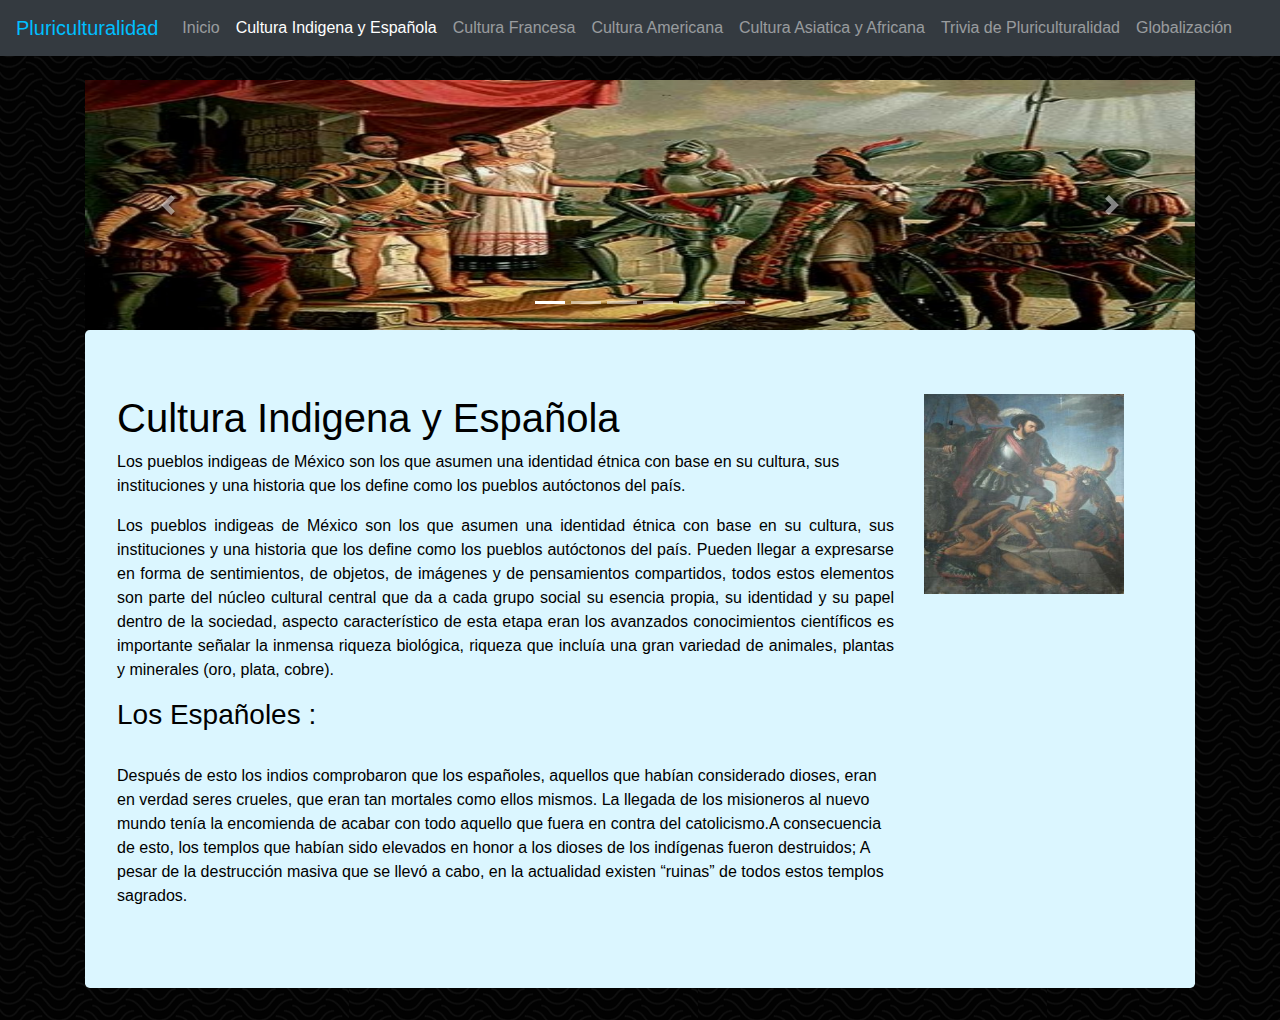
<file: bloque1.html>
<!DOCTYPE html>
<html lang="es">

<head>
    <meta charset="UTF-8">
    <meta name="viewport" content="width=device-width, initial-scale=1.0">
    <meta http-equiv="X-UA-Compatible" content="ie=edge">
    <title>Pluriculturalidad</title>
    <link href="css/bootstrap.min.css" rel="stylesheet">
    <link href="css/estilos.css" rel="stylesheet">
    <script type="text/javascript" src="js/iconwc.js"></script>
    <script type="text/javascript" src="js/evaluacion.js"></script>

</head>

<body>
    <audio src="media/audio1.mpeg" autoplay loop></audio>
    <nav class="navbar navbar-expand-md navbar-dark bg-dark mb-4">
        <a class="navbar-brand" href="index.html">Pluriculturalidad</a>
        <button class="navbar-toggler" type="button" data-toggle="collapse" data-target="#navbarCollapse"
            aria-controls="navbarCollapse" aria-expanded="false" aria-label="Toggle navigation">
            <span class="navbar-toggler-icon"></span>
            <span class="sr-only">Este botón despliega la barra de navegación.</span>
        </button>
        <div id="navbarCollapse" class="collapse navbar-collapse">
            <ul class="navbar-nav mr-auto">
                <li class="nav-item ">
                    <a class="nav-link" href="index.html">Inicio</a>
                </li>
                <li class="nav-item active">
                    <a class="nav-link" href="bloque1.html">Cultura Indigena y Española</a>
                </li>
                <li class="nav-item">
                    <a class="nav-link" href="bloque2.html">Cultura Francesa</a>
                </li>
                <li class="nav-item">
                    <a class="nav-link" href="bloque3.html">Cultura Americana</a>
                </li>
                <li class="nav-item">
                    <a class="nav-link" href="bloque4.html">Cultura Asiatica y Africana</a>
                </li>
                <li class="nav-item">
                    <a class="nav-link" href="bloque5.html">Trivia de Pluriculturalidad</a>
                </li>
                <li class="nav-item">
                    <a class="nav-link" href="bloque6.html">Globalización</a>
                </li>
            </ul>
        </div>
    </nav>

    <div class="container">

        <div id="carouselExampleIndicators" class="carousel slide" data-ride="carousel">
            <ol class="carousel-indicators">
                <li data-target="#carouselExampleIndicators" data-slide-to="0" class="active"></li>
                <li data-target="#carouselExampleIndicators" data-slide-to="1"></li>
                <li data-target="#carouselExampleIndicators" data-slide-to="2"></li>
                <li data-target="#carouselExampleIndicators" data-slide-to="3"></li>
                <li data-target="#carouselExampleIndicators" data-slide-to="4"></li>
                <li data-target="#carouselExampleIndicators" data-slide-to="5"></li>
            </ol>
            <div class="carousel-inner">
                <div class="carousel-item active">
                    <img class="d-block w-100" src="./img/Bloque1/imagen1.jpg" width="250" height="250" alt="First slide">
                </div>
                <div class="carousel-item">
                    <img class="d-block w-100" src="./img/Bloque1/imagen2.jpg" width="250" height="250"
                        alt="Second slide">
                </div>
                <div class="carousel-item">
                    <img class="d-block w-100" src="./img/Bloque1/imagen3.jpg" width="250" height="250" alt="Third slide">
                </div>
                <div class="carousel-item">
                    <img class="d-block w-100" src="./img/Bloque1/imagen4.jpg" width="250" height="250" alt="four slide">
                </div>
                <div class="carousel-item">
                    <img class="d-block w-100" src="./img/Bloque1/imagen5.jpg" width="250" height="250" alt="five slide">
                </div>
                <div class="carousel-item">
                    <img class="d-block w-100" src="./img/Bloque1/imagen6.jpg" width="250" height="250" alt="four slide">
                </div>
            </div>
            <a class="carousel-control-prev" href="#carouselExampleIndicators" role="button" data-slide="prev">
                <span class="carousel-control-prev-icon" aria-hidden="true"></span>
                <span class="sr-only">Previous</span>
            </a>
            <a class="carousel-control-next" href="#carouselExampleIndicators" role="button" data-slide="next">
                <span class="carousel-control-next-icon" aria-hidden="true"></span>
                <span class="sr-only">Next</span>
            </a>
        </div>


        <div class="jumbotron">
            <div class="row">
                <div class="col-md-9">
                    <h1>Cultura Indigena y Española</h1>
                    <p>
                        Los pueblos indigeas de México son los que asumen una identidad étnica
                        con base en su cultura, sus instituciones y una historia que los define
                        como los pueblos autóctonos del país.
                        <br>
                    </p>
                    <p class="text-justify">
                        Los pueblos indigeas de México son los que asumen una identidad étnica con base en su cultura,
                        sus instituciones y una historia que los define como los pueblos autóctonos del país. Pueden
                        llegar a expresarse en forma de sentimientos, de objetos, de imágenes y de pensamientos
                        compartidos, todos estos elementos son parte del núcleo cultural central que da a cada grupo
                        social su esencia propia, su identidad y su papel dentro de la sociedad, aspecto característico
                        de esta etapa eran los avanzados conocimientos científicos es importante señalar la inmensa
                        riqueza biológica, riqueza que incluía una gran variedad de animales, plantas y minerales (oro,
                        plata, cobre).
                    </p>
                    <p class="text-justify">
                        <h3>Los Españoles :</h3> <br>
                        Después de esto los indios comprobaron que los españoles, aquellos que habían considerado
                        dioses, eran en verdad seres crueles, que eran tan mortales como ellos mismos. La llegada de los
                        misioneros al nuevo mundo tenía la encomienda de acabar con todo aquello
                        que fuera en contra del catolicismo.A consecuencia de esto, los templos que habían sido elevados
                        en honor a los dioses de los indígenas fueron destruidos; A pesar de la destrucción masiva que
                        se llevó a cabo, en la actualidad existen “ruinas” de todos estos templos sagrados.
                    </p>
                </div>
                <div class="col-md-3">
                    <img src="img/la conquista.jpg" width="200" height="200" hspace=0>
                </div>
            </div>
        </div>

    </div>
    <!-- area de scripts -->
    <script src="js/jquery-3.3.1.min.js"></script>
    <script src="js/popper.min.js"></script>
    <script src="js/bootstrap.min.js"></script>
</body>

</html>
</file>
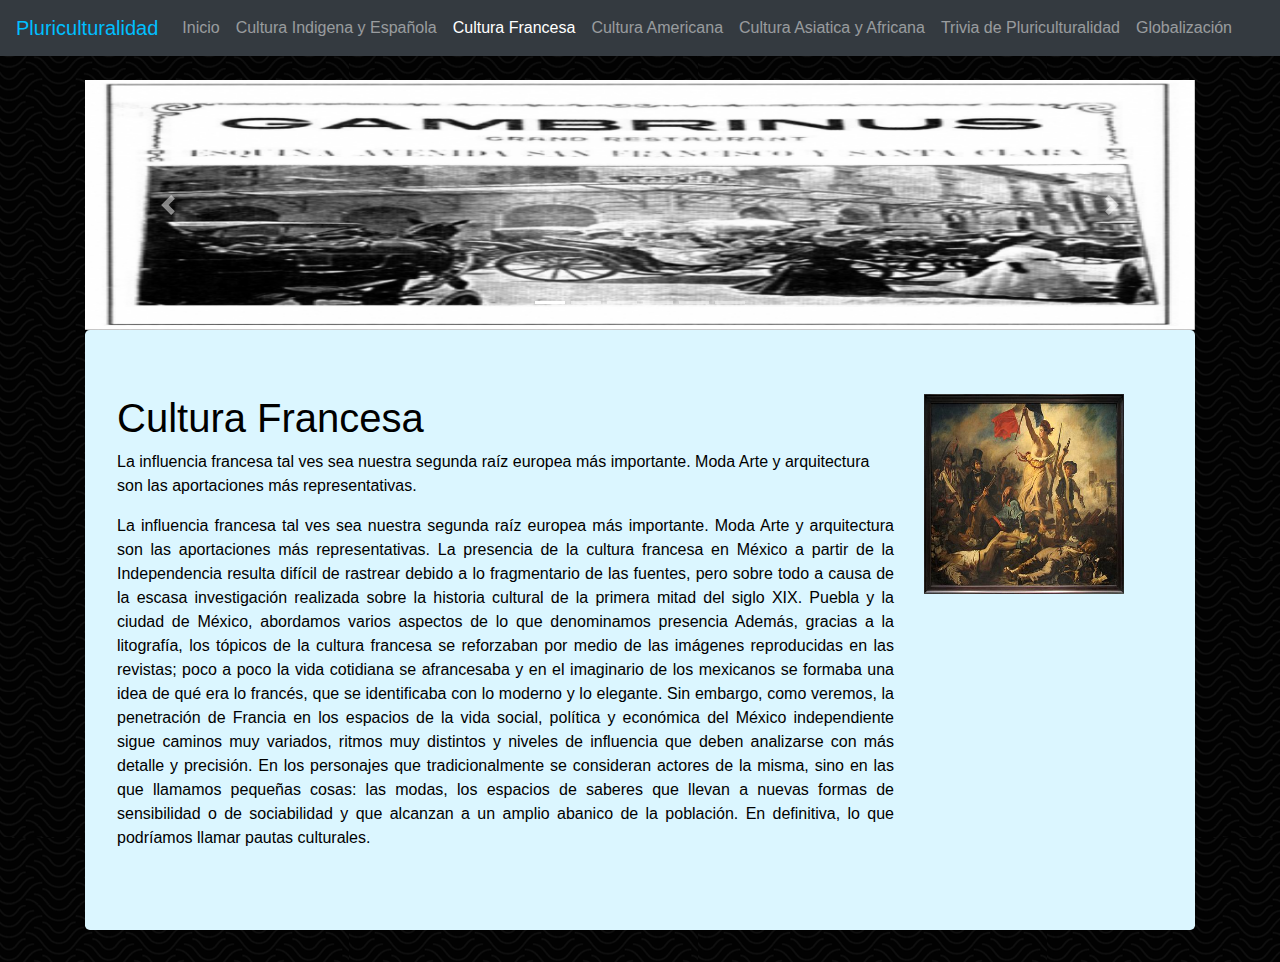
<file: bloque2.html>
<!DOCTYPE html>
<html lang="es">

<head>
    <meta charset="UTF-8">
    <meta name="viewport" content="width=device-width, initial-scale=1.0">
    <meta http-equiv="X-UA-Compatible" content="ie=edge">
    <title>Pluriculturalidad</title>
    <link href="css/bootstrap.min.css" rel="stylesheet">
    <link href="css/estilos.css" rel="stylesheet">
    <script type="text/javascript" src="js/iconwc.js"></script>
    <script type="text/javascript" src="js/evaluacion.js"></script>

</head>

<body>
    <audio src="media/audio2.mp3" autoplay loop></audio>
    <nav class="navbar navbar-expand-md navbar-dark bg-dark mb-4">
        <a class="navbar-brand" href="index.html">Pluriculturalidad</a>
        <button class="navbar-toggler" type="button" data-toggle="collapse" data-target="#navbarCollapse"
            aria-controls="navbarCollapse" aria-expanded="false" aria-label="Toggle navigation">
            <span class="navbar-toggler-icon"></span>
            <span class="sr-only">Este botón despliega la barra de navegación.</span>
        </button>
        <div id="navbarCollapse" class="collapse navbar-collapse">
            <ul class="navbar-nav mr-auto">
                <li class="nav-item ">
                    <a class="nav-link" href="index.html">Inicio</a>
                </li>
                <li class="nav-item">
                    <a class="nav-link" href="bloque1.html">Cultura Indigena y Española</a>
                </li>
                <li class="nav-item active">
                    <a class="nav-link" href="bloque2.html">Cultura Francesa</a>
                </li>
                <li class="nav-item">
                    <a class="nav-link" href="bloque3.html">Cultura Americana</a>
                </li>
                <li class="nav-item">
                    <a class="nav-link" href="bloque4.html">Cultura Asiatica y Africana</a>
                </li>
                <li class="nav-item">
                    <a class="nav-link" href="bloque5.html">Trivia de Pluriculturalidad</a>
                </li>
                <li class="nav-item">
                    <a class="nav-link" href="bloque6.html">Globalización</a>
                </li>
            </ul>

        </div>
    </nav>

    <div class="container">
        <div id="carouselExampleIndicators" class="carousel slide" data-ride="carousel">
            <ol class="carousel-indicators">
                <li data-target="#carouselExampleIndicators" data-slide-to="0" class="active"></li>
                <li data-target="#carouselExampleIndicators" data-slide-to="1"></li>
                <li data-target="#carouselExampleIndicators" data-slide-to="2"></li>
                <li data-target="#carouselExampleIndicators" data-slide-to="3"></li>
                <li data-target="#carouselExampleIndicators" data-slide-to="4"></li>
                <li data-target="#carouselExampleIndicators" data-slide-to="5"></li>
            </ol>
            <div class="carousel-inner">
                <div class="carousel-item active">
                    <img class="d-block w-100" src="./img/Bloque2/imagen1.jpeg" width="250" height="250"
                        alt="First slide">
                </div>
                <div class="carousel-item">
                    <img class="d-block w-100" src="./img/Bloque2/imagen2.jpeg" width="250" height="250"
                        alt="Second slide">
                </div>
                <div class="carousel-item">
                    <img class="d-block w-100" src="./img/Bloque2/imagen3.jpeg" width="250" height="250"
                        alt="Third slide">
                </div>
                <div class="carousel-item">
                    <img class="d-block w-100" src="./img/Bloque2/imagen4.jpeg" width="250" height="250" alt="four slide">
                </div>
                <div class="carousel-item">
                    <img class="d-block w-100" src="./img/Bloque2/imagen5.jpeg" width="250" height="250" alt="five slide">
                </div>
                <div class="carousel-item">
                    <img class="d-block w-100" src="./img/Bloque2/imagen6.jpeg" width="250" height="250" alt="four slide">
                </div>
            </div>
            <a class="carousel-control-prev" href="#carouselExampleIndicators" role="button" data-slide="prev">
                <span class="carousel-control-prev-icon" aria-hidden="true"></span>
                <span class="sr-only">Previous</span>
            </a>
            <a class="carousel-control-next" href="#carouselExampleIndicators" role="button" data-slide="next">
                <span class="carousel-control-next-icon" aria-hidden="true"></span>
                <span class="sr-only">Next</span>
            </a>
        </div>
        <div class="jumbotron">
            <div class="row">
                <div class="col-md-9">
                    <h1>Cultura Francesa</h1>
                    <p>
                        La influencia francesa tal ves sea nuestra segunda raíz europea más importante. Moda Arte y
                        arquitectura son las aportaciones más representativas.
                        <br>
                    </p>
                    <p class="text-justify">
                        La influencia francesa tal ves sea nuestra segunda raíz europea más importante. Moda Arte y
                        arquitectura son las aportaciones más representativas.
                        La presencia de la cultura francesa en México a partir de la Independencia resulta difícil de
                        rastrear debido a lo fragmentario de las fuentes, pero sobre todo a causa de la escasa
                        investigación realizada sobre la historia cultural de la primera mitad del siglo XIX.
                        Puebla y la ciudad de México, abordamos varios aspectos de lo que denominamos presencia Además,
                        gracias a la litografía, los tópicos de la cultura francesa se reforzaban por medio de las
                        imágenes reproducidas en las revistas; poco a poco la vida cotidiana se afrancesaba y en el
                        imaginario de los mexicanos se formaba una idea de qué era lo francés, que se identificaba con
                        lo moderno y lo elegante.

                        Sin embargo, como veremos, la penetración de Francia en los espacios de la vida social, política
                        y económica del México independiente sigue caminos muy variados, ritmos muy distintos y niveles
                        de influencia que deben analizarse con más detalle y precisión.

                        En los personajes que tradicionalmente se consideran actores de la misma, sino en las que
                        llamamos pequeñas cosas: las modas, los espacios de saberes que llevan a nuevas formas de
                        sensibilidad o de sociabilidad y que alcanzan a un amplio abanico de la población. En
                        definitiva, lo que podríamos llamar pautas culturales.
                    </p>
                </div>
                <div class="col-md-3">
                    <img src="img/revolucion francesa.JPG" width="200" height="200" hspace=0>
                </div>
            </div>
        </div>

    </div>
    <!-- area de scripts -->
    <script src="js/jquery-3.3.1.min.js"></script>
    <script src="js/popper.min.js"></script>
    <script src="js/bootstrap.min.js"></script>
</body>

</html>
</file>
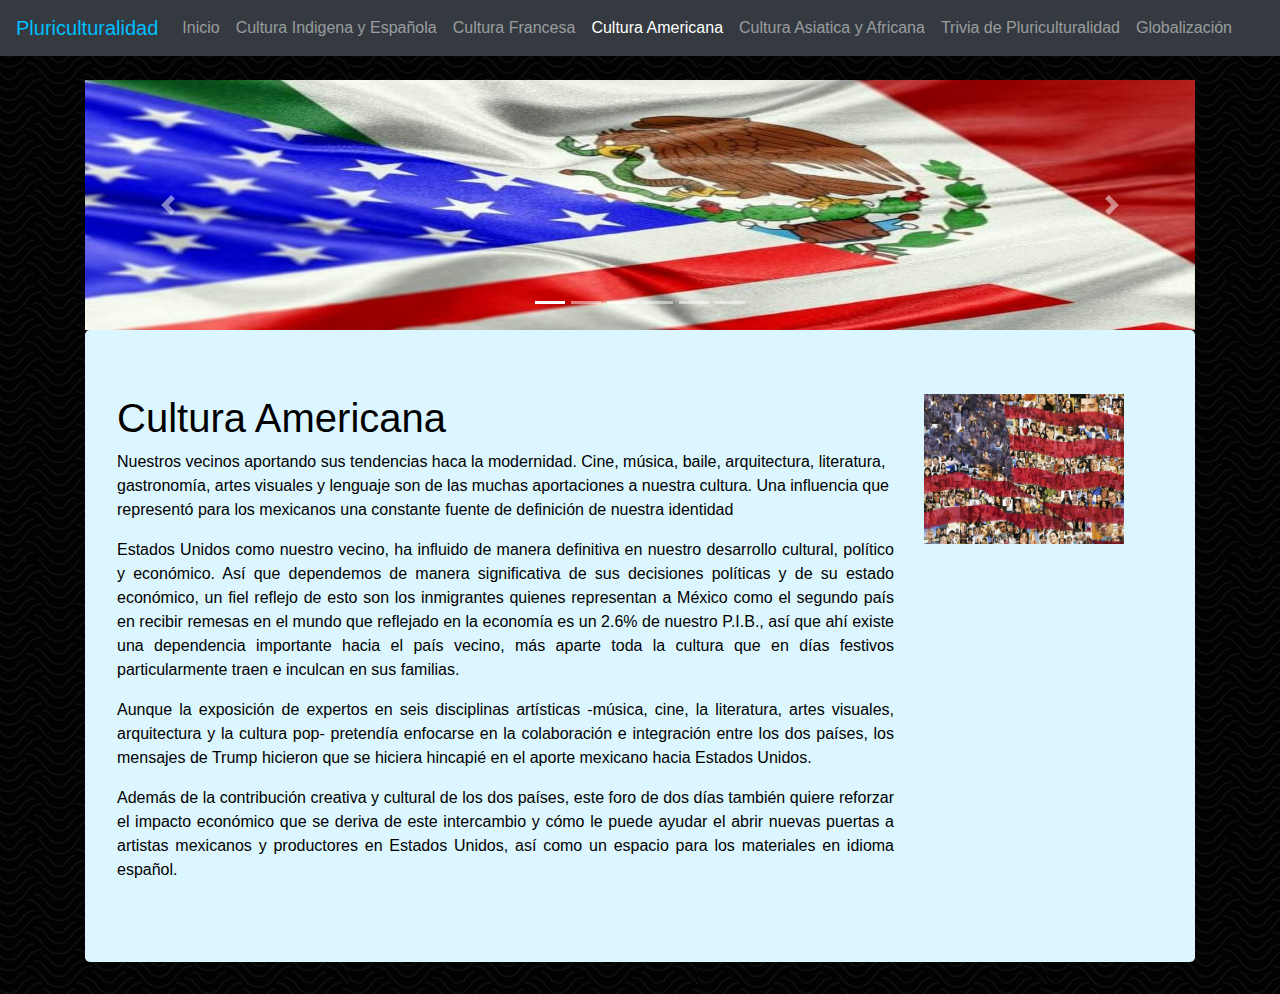
<file: bloque3.html>
<!DOCTYPE html>
<html lang="es">

<head>
    <meta charset="UTF-8">
    <meta name="viewport" content="width=device-width, initial-scale=1.0">
    <meta http-equiv="X-UA-Compatible" content="ie=edge">
    <title>Pluriculturalidad</title>
    <link href="css/bootstrap.min.css" rel="stylesheet">
    <link href="css/estilos.css" rel="stylesheet">
    <script type="text/javascript" src="js/iconwc.js"></script>
    <script type="text/javascript" src="js/evaluacion.js"></script>

</head>

<body>
    <audio src="media/audio3.mpeg" autoplay loop></audio>
    <nav class="navbar navbar-expand-md navbar-dark bg-dark mb-4">
        <a class="navbar-brand" href="index.html">Pluriculturalidad</a>
        <button class="navbar-toggler" type="button" data-toggle="collapse" data-target="#navbarCollapse"
            aria-controls="navbarCollapse" aria-expanded="false" aria-label="Toggle navigation">
            <span class="navbar-toggler-icon"></span>
            <span class="sr-only">Este botón despliega la barra de navegación.</span>
        </button>
        <div id="navbarCollapse" class="collapse navbar-collapse">
            <ul class="navbar-nav mr-auto">
                <li class="nav-item ">
                    <a class="nav-link" href="index.html">Inicio</a>
                </li>
                <li class="nav-item">
                    <a class="nav-link" href="bloque1.html">Cultura Indigena y Española</a>
                </li>
                <li class="nav-item">
                    <a class="nav-link" href="bloque2.html">Cultura Francesa</a>
                </li>
                <li class="nav-item">
                    <a class="nav-link active" href="bloque3.html">Cultura Americana</a>
                </li>
                <li class="nav-item">
                    <a class="nav-link" href="bloque4.html">Cultura Asiatica y Africana</a>
                </li>
                <li class="nav-item">
                    <a class="nav-link" href="bloque5.html">Trivia de Pluriculturalidad</a>
                </li>
                <li class="nav-item">
                    <a class="nav-link" href="bloque6.html">Globalización</a>
                </li>
            </ul>
        </div>
    </nav>

    <div class="container">
        <div id="carouselExampleIndicators" class="carousel slide" data-ride="carousel">
            <ol class="carousel-indicators">
                <li data-target="#carouselExampleIndicators" data-slide-to="0" class="active"></li>
                <li data-target="#carouselExampleIndicators" data-slide-to="1"></li>
                <li data-target="#carouselExampleIndicators" data-slide-to="2"></li>
                <li data-target="#carouselExampleIndicators" data-slide-to="3"></li>
                <li data-target="#carouselExampleIndicators" data-slide-to="4"></li>
                <li data-target="#carouselExampleIndicators" data-slide-to="5"></li>
            </ol>
            <div class="carousel-inner">
                <div class="carousel-item active">
                    <img class="d-block w-100" src="./img/Bloque3/imagen1.jpeg" width="250" height="250"
                        alt="First slide">
                </div>
                <div class="carousel-item">
                    <img class="d-block w-100" src="./img/Bloque3/imagen2.jpeg" width="250" height="250"
                        alt="Second slide">
                </div>
                <div class="carousel-item">
                    <img class="d-block w-100" src="./img/Bloque3/imagen3.jpeg" width="250" height="250"
                        alt="Third slide">
                </div>
                <div class="carousel-item">
                    <img class="d-block w-100" src="./img/Bloque3/imagen4.jpeg" width="250" height="250" alt="four slide">
                </div>
                <div class="carousel-item">
                    <img class="d-block w-100" src="./img/Bloque3/imagen5.jpeg" width="250" height="250" alt="five slide">
                </div>
                <div class="carousel-item">
                    <img class="d-block w-100" src="./img/Bloque3/imagen6.jpeg" width="250" height="250" alt="four slide">
                </div>
            </div>
            <a class="carousel-control-prev" href="#carouselExampleIndicators" role="button" data-slide="prev">
                <span class="carousel-control-prev-icon" aria-hidden="true"></span>
                <span class="sr-only">Previous</span>
            </a>
            <a class="carousel-control-next" href="#carouselExampleIndicators" role="button" data-slide="next">
                <span class="carousel-control-next-icon" aria-hidden="true"></span>
                <span class="sr-only">Next</span>
            </a>
        </div>
        <div class="jumbotron">
            <div class="row">
                <div class="col-md-9">
                    <h1>Cultura Americana</h1>
                    <p>
                        Nuestros vecinos aportando sus tendencias haca la modernidad. Cine, música, baile, arquitectura,
                        literatura, gastronomía, artes visuales y lenguaje son de las muchas aportaciones a nuestra
                        cultura. Una influencia que representó para los mexicanos una constante fuente de definición de
                        nuestra identidad
                        <br>
                    </p>
                    <p class="text-justify">
                        Estados Unidos como nuestro vecino, ha influido de manera definitiva en nuestro desarrollo
                        cultural, político y económico. Así que dependemos de manera significativa de sus decisiones
                        políticas y de su estado económico, un fiel reflejo de esto son los inmigrantes quienes
                        representan a México como el segundo país en recibir remesas en el mundo que reflejado en la
                        economía es un 2.6% de nuestro P.I.B., así que ahí existe una dependencia importante hacia el
                        país vecino, más aparte toda la cultura que en días festivos particularmente traen e inculcan en
                        sus familias.
                    </p>
                    <p class="text-justify">
                        Aunque la exposición de expertos en seis disciplinas artísticas -música, cine, la literatura,
                        artes visuales, arquitectura y la cultura pop- pretendía enfocarse en la colaboración e
                        integración entre los dos países, los mensajes de Trump hicieron que se hiciera hincapié en el
                        aporte mexicano hacia Estados Unidos.
                    </p>
                    <p class="text-justify">
                        Además de la contribución creativa y cultural de los dos países, este foro de dos días también
                        quiere reforzar el impacto económico que se deriva de este intercambio y cómo le puede ayudar el
                        abrir nuevas puertas a artistas mexicanos y productores en Estados Unidos, así como un espacio
                        para los materiales en idioma español.
                    </p>

                </div>
                <div class="col-md-3">
                    <img src="img/mexusa.jpg" width="200" height="150" hspace=0>
                </div>
            </div>
        </div>

    </div>
    <!-- area de scripts -->
    <script src="js/jquery-3.3.1.min.js"></script>
    <script src="js/popper.min.js"></script>
    <script src="js/bootstrap.min.js"></script>
</body>

</html>
</file>
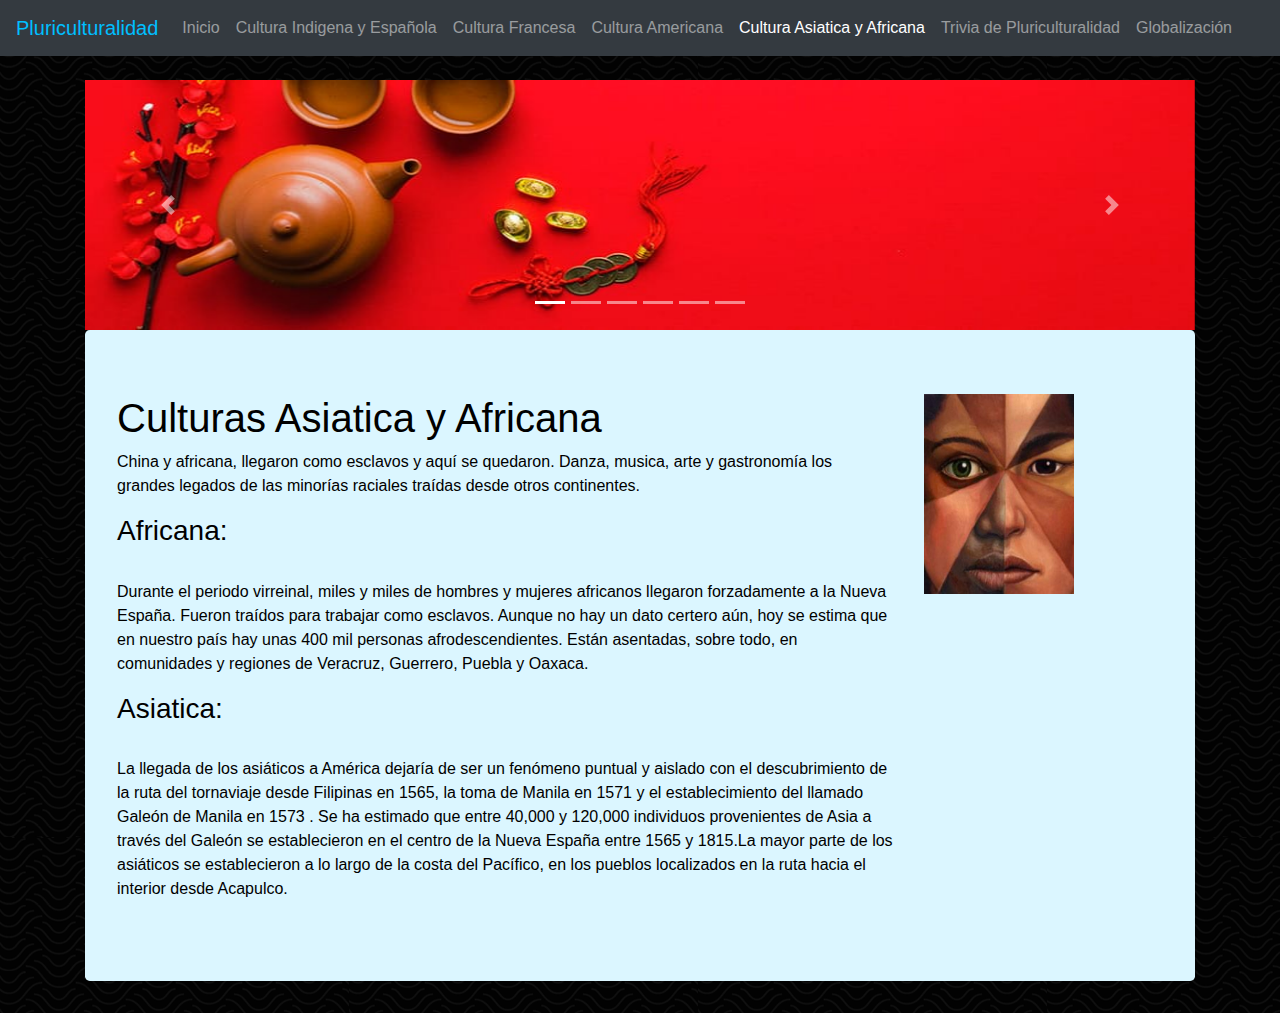
<file: bloque4.html>
<!DOCTYPE html>
<html lang="es">

<head>
    <meta charset="UTF-8">
    <meta name="viewport" content="width=device-width, initial-scale=1.0">
    <meta http-equiv="X-UA-Compatible" content="ie=edge">
    <title>Pluriculturalidad</title>
    <link href="css/bootstrap.min.css" rel="stylesheet">
    <link href="css/estilos.css" rel="stylesheet">
    <script type="text/javascript" src="js/iconwc.js"></script>
    <script type="text/javascript" src="js/evaluacion.js"></script>

</head>

<body>
    <audio src="media/audio4.mpeg" autoplay loop></audio>
    <nav class="navbar navbar-expand-md navbar-dark bg-dark mb-4">
        <a class="navbar-brand" href="index.html">Pluriculturalidad</a>
        <button class="navbar-toggler" type="button" data-toggle="collapse" data-target="#navbarCollapse"
            aria-controls="navbarCollapse" aria-expanded="false" aria-label="Toggle navigation">
            <span class="navbar-toggler-icon"></span>
            <span class="sr-only">Este botón despliega la barra de navegación.</span>
        </button>
        <div id="navbarCollapse" class="collapse navbar-collapse">
            <ul class="navbar-nav mr-auto">
                <li class="nav-item ">
                    <a class="nav-link" href="index.html">Inicio</a>
                </li>
                <li class="nav-item">
                    <a class="nav-link" href="bloque1.html">Cultura Indigena y Española</a>
                </li>
                <li class="nav-item">
                    <a class="nav-link" href="bloque2.html">Cultura Francesa</a>
                </li>
                <li class="nav-item">
                    <a class="nav-link" href="bloque3.html">Cultura Americana</a>
                </li>
                <li class="nav-item">
                    <a class="nav-link active" href="bloque4.html">Cultura Asiatica y Africana</a>
                </li>
                <li class="nav-item">
                    <a class="nav-link" href="bloque5.html">Trivia de Pluriculturalidad</a>
                </li>
                <li class="nav-item">
                    <a class="nav-link" href="bloque6.html">Globalización</a>
                </li>
            </ul>

        </div>
    </nav>

    <div class="container">
        <div id="carouselExampleIndicators" class="carousel slide" data-ride="carousel">
            <ol class="carousel-indicators">
                <li data-target="#carouselExampleIndicators" data-slide-to="0" class="active"></li>
                <li data-target="#carouselExampleIndicators" data-slide-to="1"></li>
                <li data-target="#carouselExampleIndicators" data-slide-to="2"></li>
                <li data-target="#carouselExampleIndicators" data-slide-to="3"></li>
                <li data-target="#carouselExampleIndicators" data-slide-to="4"></li>
                <li data-target="#carouselExampleIndicators" data-slide-to="5"></li>
            </ol>
            <div class="carousel-inner">
                <div class="carousel-item active">
                    <img class="d-block w-100" src="./img/Bloque4/imagen1.jpeg" width="250" height="250"
                        alt="First slide">
                </div>
                <div class="carousel-item">
                    <img class="d-block w-100" src="./img/Bloque4/imagen2.jpeg" width="250" height="250"
                        alt="Second slide">
                </div>
                <div class="carousel-item">
                    <img class="d-block w-100" src="./img/Bloque4/imagen3.jpeg" width="250" height="250"
                        alt="Third slide">
                </div>
                <div class="carousel-item">
                    <img class="d-block w-100" src="./img/Bloque4/imagen4.jpeg" width="250" height="250" alt="four slide">
                </div>
                <div class="carousel-item">
                    <img class="d-block w-100" src="./img/Bloque4/imagen5.jpeg" width="250" height="250" alt="five slide">
                </div>
                <div class="carousel-item">
                    <img class="d-block w-100" src="./img/Bloque4/imagen6.jpeg" width="250" height="250" alt="four slide">
                </div>
            </div>
            <a class="carousel-control-prev" href="#carouselExampleIndicators" role="button" data-slide="prev">
                <span class="carousel-control-prev-icon" aria-hidden="true"></span>
                <span class="sr-only">Previous</span>
            </a>
            <a class="carousel-control-next" href="#carouselExampleIndicators" role="button" data-slide="next">
                <span class="carousel-control-next-icon" aria-hidden="true"></span>
                <span class="sr-only">Next</span>
            </a>
        </div>
        <div class="jumbotron">
            <div class="row">
                <div class="col-md-9">
                    <h1>Culturas Asiatica y Africana</h1>
                    <p>
                        China y africana, llegaron como esclavos y aquí se quedaron. Danza, musica, arte y gastronomía
                        los grandes legados de las minorías raciales traídas desde otros continentes.
                        <br>
                    </p>
                    <p class="text-justify">
                        <h3>Africana: </h3><br>
                        Durante el periodo virreinal, miles y miles de hombres y mujeres africanos llegaron forzadamente
                        a la Nueva España. Fueron traídos para trabajar como esclavos. Aunque no hay un dato certero
                        aún, hoy se estima que en nuestro país hay unas 400 mil personas afrodescendientes. Están
                        asentadas, sobre todo, en comunidades y regiones de Veracruz, Guerrero, Puebla y Oaxaca.
                    </p>
                    <p class="text-justify">
                        <h3>Asiatica:</h3> <br>
                        La llegada de los asiáticos a América dejaría de ser un fenómeno puntual y aislado con el
                        descubrimiento de la ruta del tornaviaje desde Filipinas en 1565, la toma de Manila en 1571 y el
                        establecimiento del llamado Galeón de Manila en 1573 . Se ha estimado que entre 40,000 y 120,000
                        individuos provenientes de Asia a través del Galeón se establecieron en el centro de la Nueva
                        España entre 1565 y 1815.La mayor parte de los asiáticos se establecieron a lo largo de la costa
                        del Pacífico, en los pueblos localizados en la ruta hacia el interior desde Acapulco.
                    </p>
                    <p class="text-justify">

                    </p>
                </div>
                <div class="col-md-3">
                    <img src="img/razas.jpg" width="150" height="200" hspace=0>
                </div>
            </div>
        </div>

    </div>
    <!-- area de scripts -->
    <script src="js/jquery-3.3.1.min.js"></script>
    <script src="js/popper.min.js"></script>
    <script src="js/bootstrap.min.js"></script>
</body>

</html>
</file>
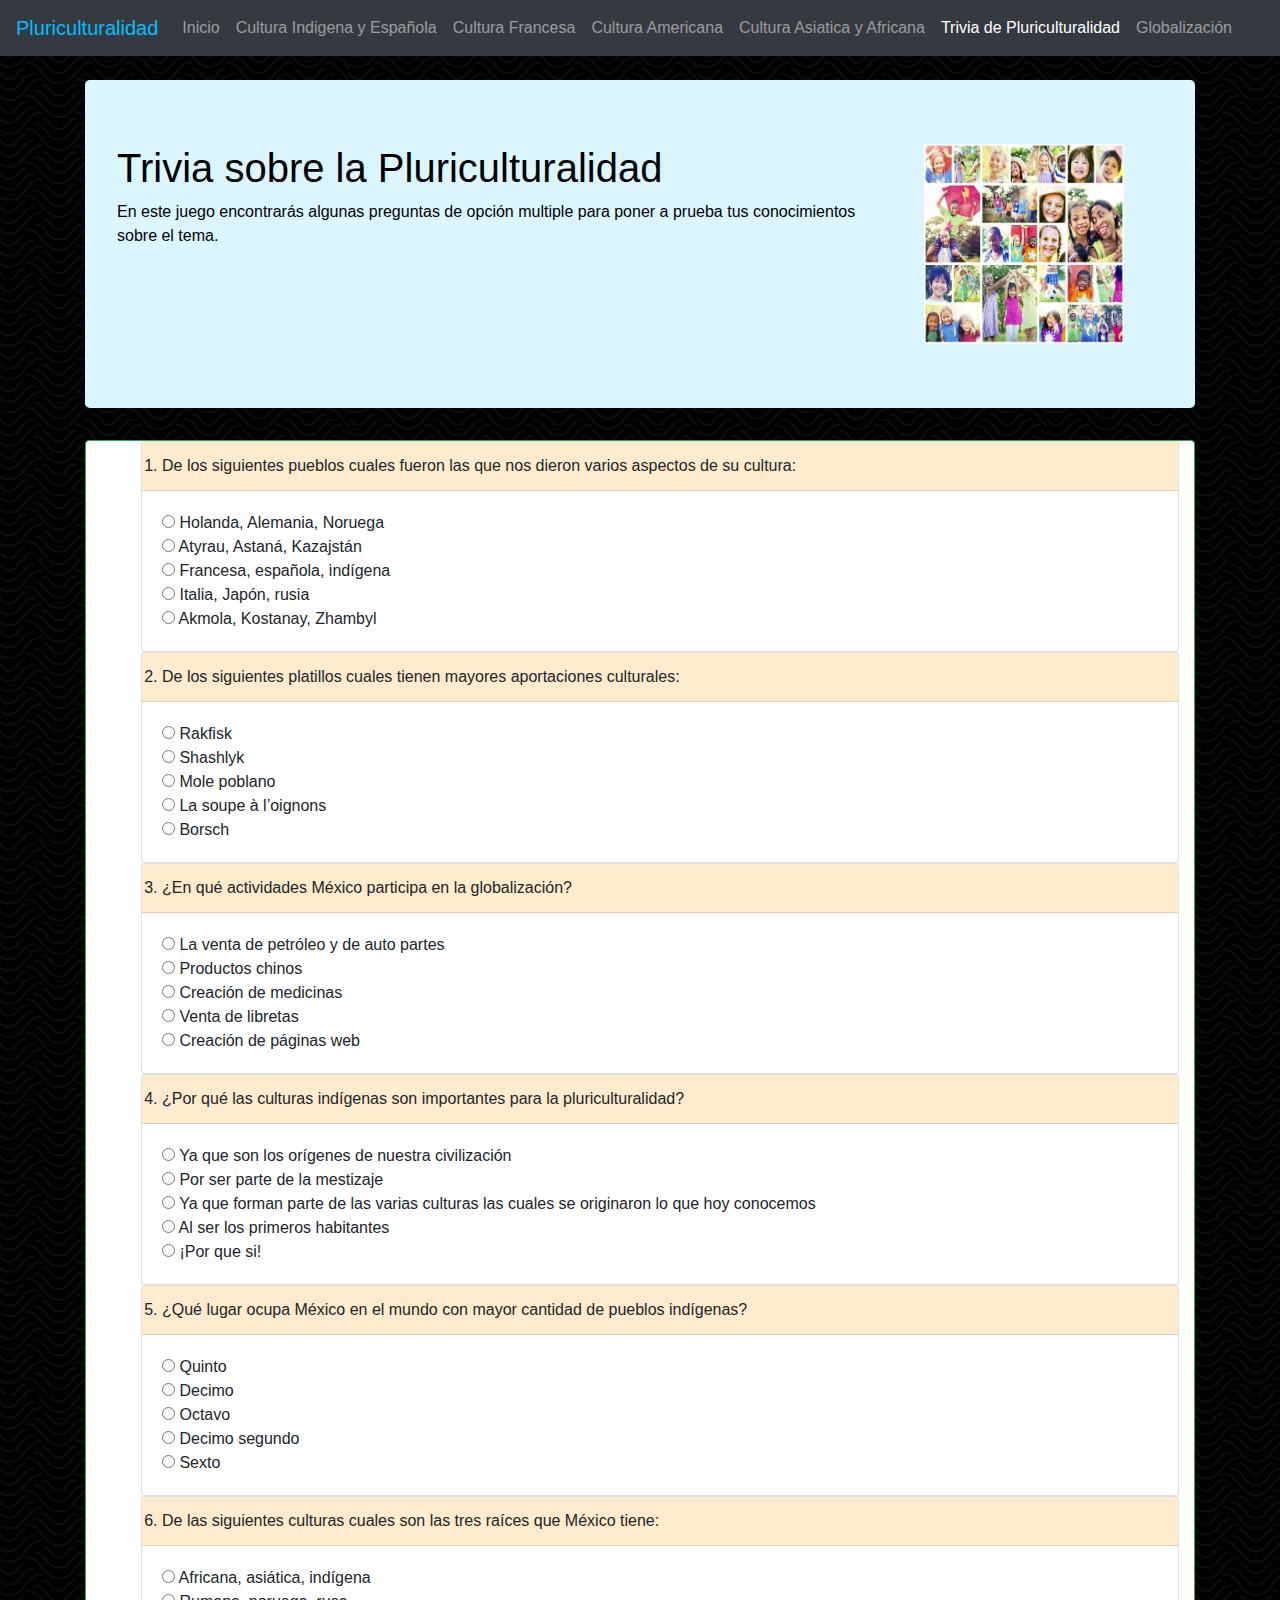
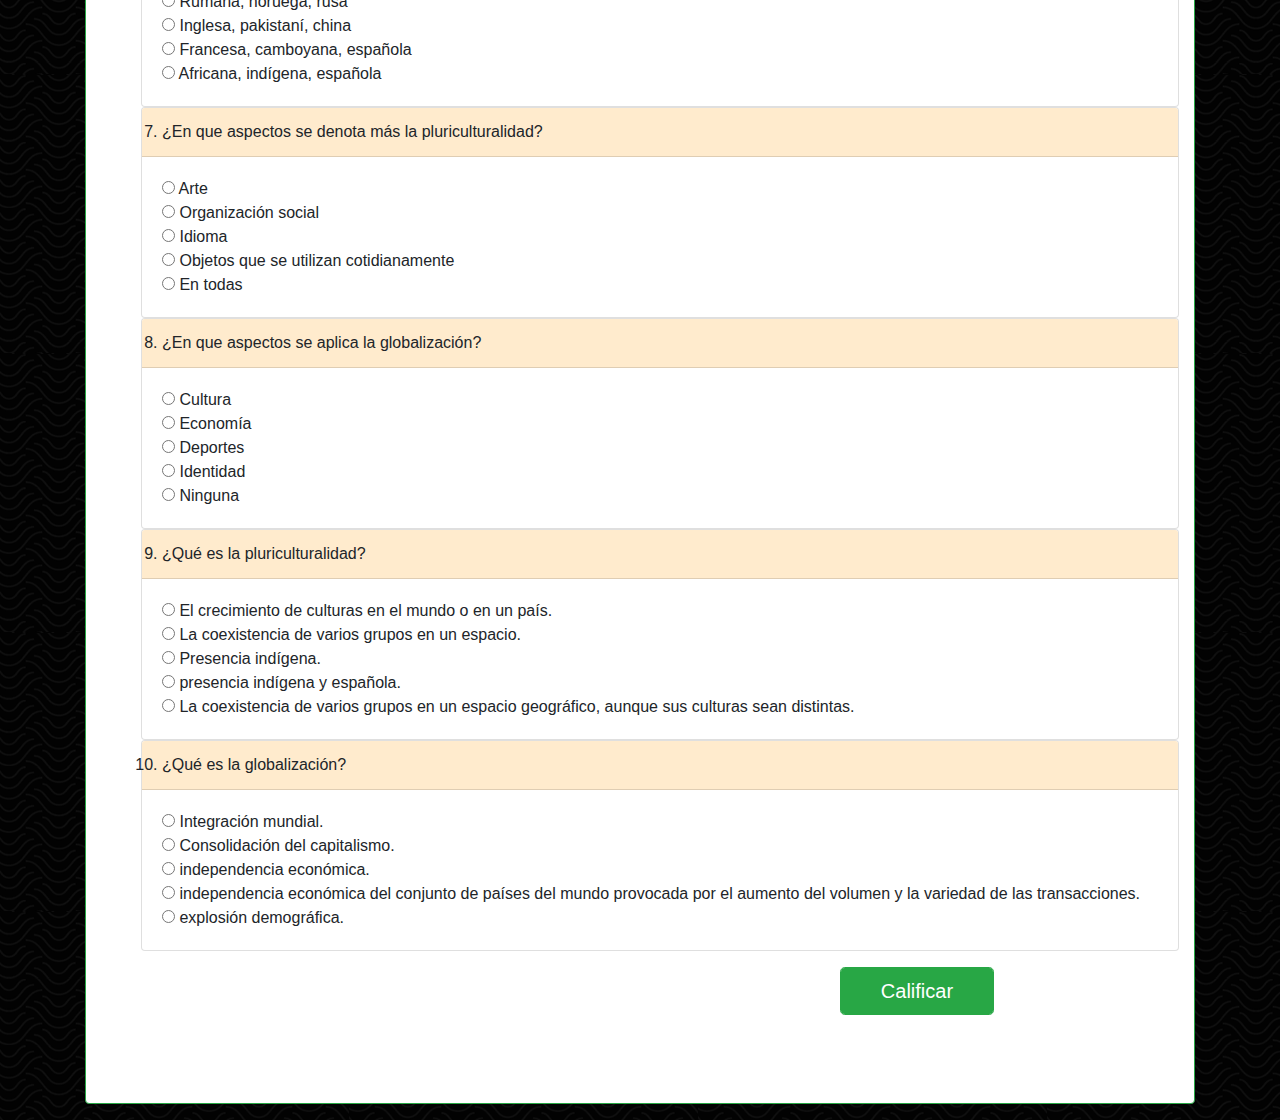
<file: bloque5.html>
<!DOCTYPE html>
<html lang="es">

<head>
    <meta charset="UTF-8">
    <meta name="viewport" content="width=device-width, initial-scale=1.0">
    <meta http-equiv="X-UA-Compatible" content="ie=edge">
    <title>Pluriculturalidad</title>
    <link href="css/bootstrap.min.css" rel="stylesheet">
    <link href="css/estilos.css" rel="stylesheet">
    <script type="text/javascript" src="js/iconwc.js"></script>
    <script type="text/javascript" src="js/evaluacion.js"></script>

</head>

<body>
    <nav class="navbar navbar-expand-md navbar-dark bg-dark mb-4">
        <a class="navbar-brand" href="index.html">Pluriculturalidad</a>
        <button class="navbar-toggler" type="button" data-toggle="collapse" data-target="#navbarCollapse"
            aria-controls="navbarCollapse" aria-expanded="false" aria-label="Toggle navigation">
            <span class="navbar-toggler-icon"></span>
            <span class="sr-only">Este botón despliega la barra de navegación.</span>
        </button>
        <div id="navbarCollapse" class="collapse navbar-collapse">
            <ul class="navbar-nav mr-auto">
                <li class="nav-item ">
                    <a class="nav-link" href="index.html">Inicio</a>
                </li>
                <li class="nav-item">
                    <a class="nav-link" href="bloque1.html">Cultura Indigena y Española</a>
                </li>
                <li class="nav-item">
                    <a class="nav-link" href="bloque2.html">Cultura Francesa</a>
                </li>
                <li class="nav-item">
                    <a class="nav-link" href="bloque3.html">Cultura Americana</a>
                </li>
                <li class="nav-item">
                    <a class="nav-link" href="bloque4.html">Cultura Asiatica y Africana</a>
                </li>
                <li class="nav-item active">
                    <a class="nav-link" href="bloque5.html">Trivia de Pluriculturalidad</a>
                </li>
                <li class="nav-item">
                    <a class="nav-link" href="bloque6.html">Globalización</a>
                </li>
            </ul>

        </div>
    </nav>

    <div class="container">
        <div class="jumbotron">
            <div class="row">
                <div class="col-md-9">
                    <h1>Trivia sobre la Pluriculturalidad</h1>
                    <p>
                        En este juego encontrarás algunas preguntas de opción multiple para poner a prueba tus
                        conocimientos sobre el tema.
                        <br>
                    </p>
                </div>
                <div class="col-md-3">
                    <img src="img/pluri1.jpg" width="200" height="200" hspace=0>
                </div>
            </div>
        </div>
        <div class="card border-success form-group form-horizontal col-md-12">
            <form name="frmExamen" method="post" action="">
                <ol>
                    <div class="card">
                        <div class="card-header">
                            <li>De los siguientes pueblos cuales fueron las que nos dieron varios aspectos de su
                                cultura:
                            </li>
                        </div>
                        <div class="card-body">
                            <input type="radio" name="pregunta1" value="0"> Holanda, Alemania, Noruega
                            <br>
                            <input type="radio" name="pregunta1" value="0"> Atyrau, Astaná, Kazajstán
                            <br>
                            <input type="radio" name="pregunta1" value="10"> Francesa, española, indígena
                            <br>
                            <input type="radio" name="pregunta1" value="0"> Italia, Japón, rusia
                            <br>
                            <input type="radio" name="pregunta1" value="0"> Akmola, Kostanay, Zhambyl
                        </div>
                    </div>
                    <div class="card">
                        <div class="card-header">
                            <li>De los siguientes platillos cuales tienen mayores aportaciones culturales:</li>
                        </div>
                        <div class="card-body">
                            <input type="radio" name="pregunta2" value="0"> Rakfisk
                            <br>
                            <input type="radio" name="pregunta2" value="0"> Shashlyk
                            <br>
                            <input type="radio" name="pregunta2" value="10"> Mole poblano
                            <br>
                            <input type="radio" name="pregunta2" value="0"> La soupe à l’oignons
                            <br>
                            <input type="radio" name="pregunta2" value="0"> Borsch
                        </div>
                    </div>
                    <div class="card">
                        <div class="card-header">
                            <li>¿En qué actividades México participa en la globalización?</li>
                        </div>
                        <div class="card-body">
                            <input type="radio" name="pregunta3" value="10"> La venta de petróleo y de auto partes
                            <br>
                            <input type="radio" name="pregunta3" value="-5"> Productos chinos
                            <br>
                            <input type="radio" name="pregunta3" value="0"> Creación de medicinas
                            <br>
                            <input type="radio" name="pregunta3" value="0"> Venta de libretas
                            <br>
                            <input type="radio" name="pregunta3" value="5"> Creación de páginas web
                        </div>
                    </div>
                    <div class="card">
                        <div class="card-header">
                            <li>¿Por qué las culturas indígenas son importantes para la pluriculturalidad?
                            </li>
                        </div>
                        <div class="card-body">
                            <input type="radio" name="pregunta4" value="5"> Ya que son los orígenes de nuestra
                            civilización
                            <br>
                            <input type="radio" name="pregunta4" value="0"> Por ser parte de la mestizaje
                            <br>
                            <input type="radio" name="pregunta4" value="10"> Ya que forman parte de las varias culturas
                            las cuales se originaron lo que hoy conocemos
                            <br>
                            <input type="radio" name="pregunta4" value="0"> Al ser los primeros habitantes
                            <br>
                            <input type="radio" name="pregunta4" value="-5"> ¡Por que si!
                        </div>
                    </div>
                    <div class="card">
                        <div class="card-header">
                            <li>¿Qué lugar ocupa México en el mundo con mayor cantidad de pueblos indígenas?</li>
                        </div>
                        <div class="card-body">
                            <input type="radio" name="pregunta5" value="0"> Quinto
                            <br>
                            <input type="radio" name="pregunta5" value="0"> Decimo
                            <br>
                            <input type="radio" name="pregunta5" value="10"> Octavo
                            <br>
                            <input type="radio" name="pregunta5" value="0"> Decimo segundo
                            <br>
                            <input type="radio" name="pregunta5" value="0"> Sexto
                        </div>
                    </div>
                    <div class="card">
                        <div class="card-header">
                            <li>De las siguientes culturas cuales son las tres raíces que México tiene:</li>
                        </div>
                        <div class="card-body">
                            <input type="radio" name="pregunta6" value="0"> Africana, asiática, indígena
                            <br>
                            <input type="radio" name="pregunta6" value="0"> Rumana, noruega, rusa
                            <br>
                            <input type="radio" name="pregunta6" value="0"> Inglesa, pakistaní, china
                            <br>
                            <input type="radio" name="pregunta6" value="0"> Francesa, camboyana, española
                            <br>
                            <input type="radio" name="pregunta6" value="10"> Africana, indígena, española
                        </div>
                    </div>
                    <div class="card">
                        <div class="card-header">
                            <li>¿En que aspectos se denota más la pluriculturalidad?</li>
                        </div>
                        <div class="card-body">
                            <input type="radio" name="pregunta7" value="0"> Arte
                            <br>
                            <input type="radio" name="pregunta7" value="0"> Organización social
                            <br>
                            <input type="radio" name="pregunta7" value="0"> Idioma
                            <br>
                            <input type="radio" name="pregunta7" value="0"> Objetos que se utilizan cotidianamente
                            <br>
                            <input type="radio" name="pregunta7" value="10"> En todas
                        </div>
                    </div>
                    <div class="card">
                        <div class="card-header">
                            <li>¿En que aspectos se aplica la globalización?</li>
                        </div>
                        <div class="card-body">
                            <input type="radio" name="pregunta8" value="0"> Cultura
                            <br>
                            <input type="radio" name="pregunta8" value="10"> Economía
                            <br>
                            <input type="radio" name="pregunta8" value="0"> Deportes
                            <br>
                            <input type="radio" name="pregunta8" value="0"> Identidad
                            <br>
                            <input type="radio" name="pregunta8" value="0"> Ninguna
                        </div>
                    </div>
                    <div class="card">
                        <div class="card-header">
                            <li>¿Qué es la pluriculturalidad?</li>
                        </div>
                        <div class="card-body">
                            <input type="radio" name="pregunta9" value="0"> El crecimiento de culturas en el mundo o en
                            un país.
                            <br>
                            <input type="radio" name="pregunta9" value="0"> La coexistencia de varios grupos en un
                            espacio.
                            <br>
                            <input type="radio" name="pregunta9" value="0"> Presencia indígena.
                            <br>
                            <input type="radio" name="pregunta9" value="0"> presencia indígena y española.
                            <br>
                            <input type="radio" name="pregunta9" value="10"> La coexistencia de varios grupos en un
                            espacio geográfico, aunque sus culturas sean distintas. </div>
                    </div>
                    <div class="card">
                        <div class="card-header">
                            <li> ¿Qué es la globalización?</li>
                        </div>
                        <div class="card-body">
                            <input type="radio" name="pregunta10" value="0"> Integración mundial.
                            <br>
                            <input type="radio" name="pregunta10" value="-5"> Consolidación del capitalismo.
                            <br>
                            <input type="radio" name="pregunta10" value="0"> independencia económica.
                            <br>
                            <input type="radio" name="pregunta10" value="10"> independencia económica del conjunto de
                            países del mundo provocada por el aumento del volumen y la variedad de las transacciones.
                            <br>
                            <input type="radio" name="pregunta10" value="0"> explosión demográfica.
                        </div>
                    </div>
                </ol>
                <div class="row">
                    <div class="col-md-8">

                    </div>
                    <div class="col-md-2">
                        <div class="form-group">
                            <button class="btn btn-success btn-lg form-control" href='javascript:;'
                                onclick="return calificar();" data-toggle="modal" data-target="#resultModal"
                                )>Calificar</button>
                        </div>
                    </div>
                </div>
                <div class="modal fade" id="resultModal" tabindex="-1" role="dialog" aria-labelledby="myModalLabel"
                    aria-hidden="true">
                    <div class="modal-dialog" role="document">
                        <div class="modal-content">
                            <div class="modal-header">
                                <h5 class="modal-title" id="myModalLabel">Felicidades! Esta es tu calificación</h5>
                                <button type="button" class="close" data-dismiss="modal" aria-label="close"
                                    onclick="location='index.html'">
                                    <span aria-hidden="true">&times;</span>
                                </button>
                            </div>
                            <div class="modal-body">
                                <div class="row">
                                    <div class="col-md-10">
                                        <br>
                                        <label id="lblResultado">Resultado: </label>
                                    </div>
                                    <div class="col-md-2">
                                        <img id="carita" src="img/face.png" width="43" height="65">
                                    </div>
                                </div>
                            </div>
                            <div class="modal-footer">
                                <button type="button" class="btn btn-secondary" data-dismiss="modal"
                                    onclick="location='index.html'">Cerrar</button>
                                <button type="button" class="btn btn-primary">Guardar</button>
                            </div>
                        </div>
                    </div>
                </div>
            </form>
            <br>
            <br>
            <br>
        </div>
    </div>
    <!-- area de scripts -->
    <script src="js/jquery-3.3.1.min.js"></script>
    <script src="js/popper.min.js"></script>
    <script src="js/bootstrap.min.js"></script>
</body>

</html>
</file>
<file: css/estilos.css>
body {
    background-image: url('../img/fondo.jpg');
}

.jumbotron {
    background-color: #dbf6ff;
    color: black;
}

.card-header {
    background-color: blanchedalmond !important;
}

.navbar {
    background-color: #2b2b2b;
}

.navbar-brand:link, .navbar-brand:visited {
    color: deepskyblue !important;
}

.navbar-brand:hover, .navbar-brand:active {
    color: white !important
}
</file>
